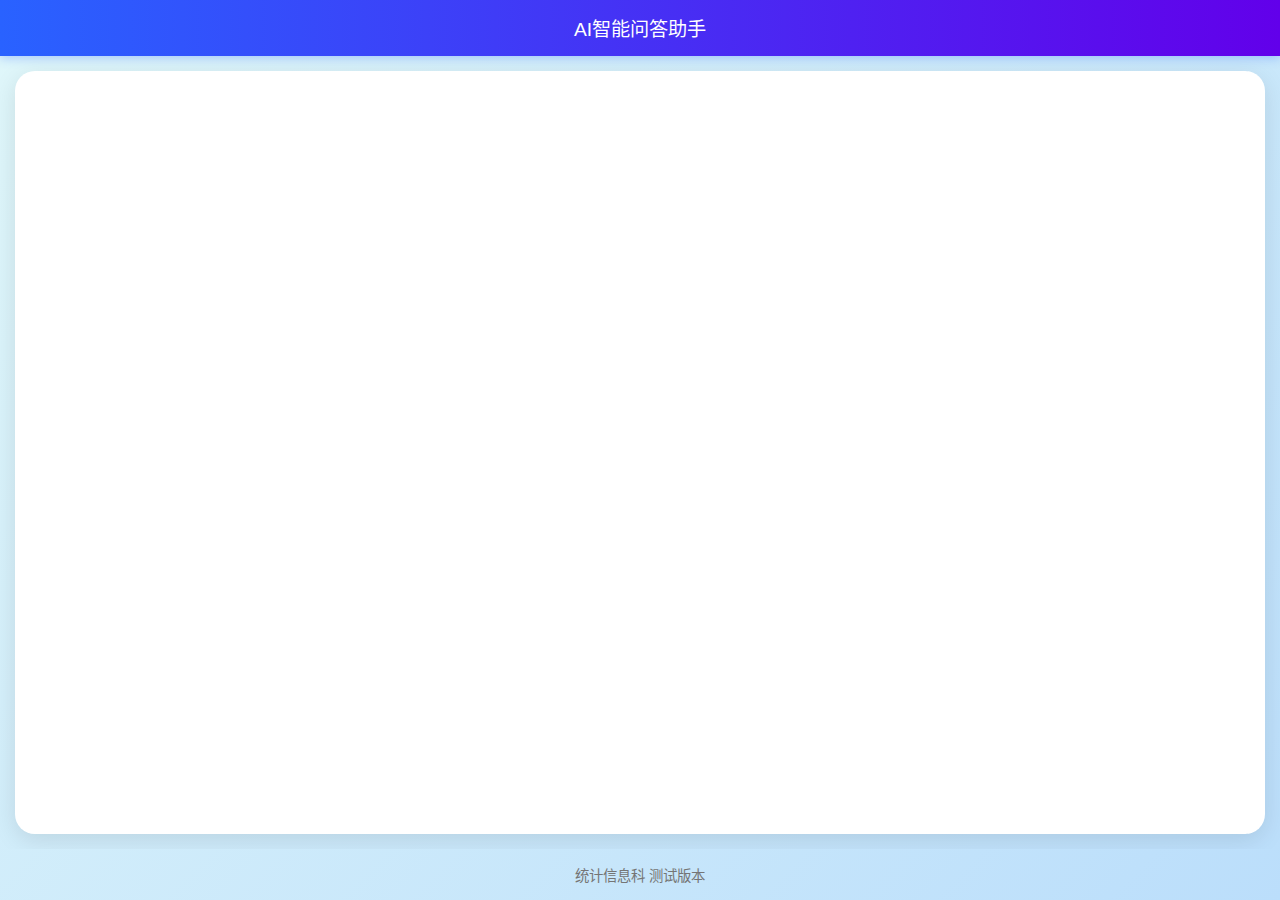
<file: index.html>
<!DOCTYPE html>
<html lang="zh-CN">
<head>
    <meta charset="UTF-8">
    <meta name="viewport" content="width=device-width, initial-scale=1.0, maximum-scale=1.0, user-scalable=no">
    <meta name="apple-mobile-web-app-capable" content="yes">
    <meta name="format-detection" content="telephone=no">
    <meta name="referrer" content="never">
    <title>AI智能问答助手</title>
    <style>
        * {
            margin: 0;
            padding: 0;
            box-sizing: border-box;
        }
        body {
            font-family: -apple-system, BlinkMacSystemFont, 'Segoe UI', Roboto, sans-serif;
            background: linear-gradient(135deg, #e0f7fa 0%, #bbdefb 100%);
            height: 100vh;
            display: flex;
            flex-direction: column;
            padding: env(safe-area-inset-top) 0 env(safe-area-inset-bottom) 0;
            /* 企业微信WebView兼容 */
            -webkit-overflow-scrolling: touch;
            overflow-scrolling: touch;
        }
        .header {
            background: linear-gradient(to right, #2962ff, #6200ea);
            color: white;
            padding: 14px 20px;
            text-align: center;
            box-shadow: 0 2px 10px rgba(41, 98, 255, 0.3);
            /* 适配刘海屏 */
            padding-top: calc(14px + env(safe-area-inset-top));
        }
        h1 {
            font-size: 1.2rem;
            font-weight: 500;
        }
        .container {
            flex: 1;
            position: relative;
            padding: 15px;
            /* 解决企业微信滚动问题 */
            overflow: hidden;
        }
        .frame-container {
            background: white;
            border-radius: 20px;
            box-shadow: 0 6px 25px rgba(0, 0, 0, 0.1);
            overflow: hidden;
            height: 100%;
            /* 企业微信WebView兼容 */
            transform: translateZ(0);
            -webkit-transform: translateZ(0);
        }
        /* 关键修复：强制iframe全尺寸显示 */
        iframe {
            width: 100%;
            height: 100%;
            border: none;
            display: block;
            /* 解决企业微信iframe加载问题 */
            min-height: calc(100vh - 160px);
        }
        .tip {
            text-align: center;
            color: #757575;
            font-size: 0.9rem;
            padding: 15px;
            /* 适配底部安全区域 */
            padding-bottom: calc(15px + env(safe-area-inset-bottom));
        }
        .loading {
            position: absolute;
            top: 50%;
            left: 50%;
            transform: translate(-50%, -50%);
            text-align: center;
            color: #666;
        }
        .loading-spinner {
            width: 30px;
            height: 30px;
            border: 3px solid #ddd;
            border-top-color: #2962ff;
            border-radius: 50%;
            animation: spin 1s linear infinite;
            margin: 0 auto 10px;
        }
        @keyframes spin {
            to { transform: rotate(360deg); }
        }
    </style>
</head>
<body>
    <div class="header">
        <h1>AI智能问答助手</h1>
    </div>

    <div class="container">
        <div class="frame-container">
            <!-- 加载提示 -->
            <div class="loading" id="loading-indicator">
                <div class="loading-spinner"></div>
                <p>正在加载对话界面...</p>
            </div>
            
            <!-- 直接嵌入目标链接 -->
            <iframe
                src="http://14.116.240.82:30080/chatbot/Kr17mLEiTY6oyCHM2sYHgw"
                frameborder="0"
                allow="microphone"
                onload="document.getElementById('loading-indicator').style.display='none'">
            </iframe>
        </div>
    </div>

    <div class="tip">
        统计信息科 测试版本
    </div>

    <script>
        // 企业微信WebView兼容性处理
        document.addEventListener('DOMContentLoaded', function() {
            // 检测是否在企业微信环境
            function isWeCom() {
                const ua = navigator.userAgent.toLowerCase();
                return ua.indexOf('wxwork') > -1;
            }
            
            // 企业微信环境特殊处理
            if (isWeCom()) {
                console.log('运行在企业微信环境');
                
                // 处理iframe加载失败情况
                const iframe = document.querySelector('iframe');
                iframe.onerror = function() {
                    document.getElementById('loading-indicator').innerHTML = `
                        <p style="color:#e53e3e;">加载失败</p>
                        <p style="font-size:0.8rem;">请点击下方提示链接访问</p>
                    `;
                };
                
                // 监听页面滚动，优化体验
                document.body.addEventListener('touchmove', function(e) {
                    e.stopPropagation();
                }, { passive: false });
            }
        });
    </script>
</body>
</html>
</file>
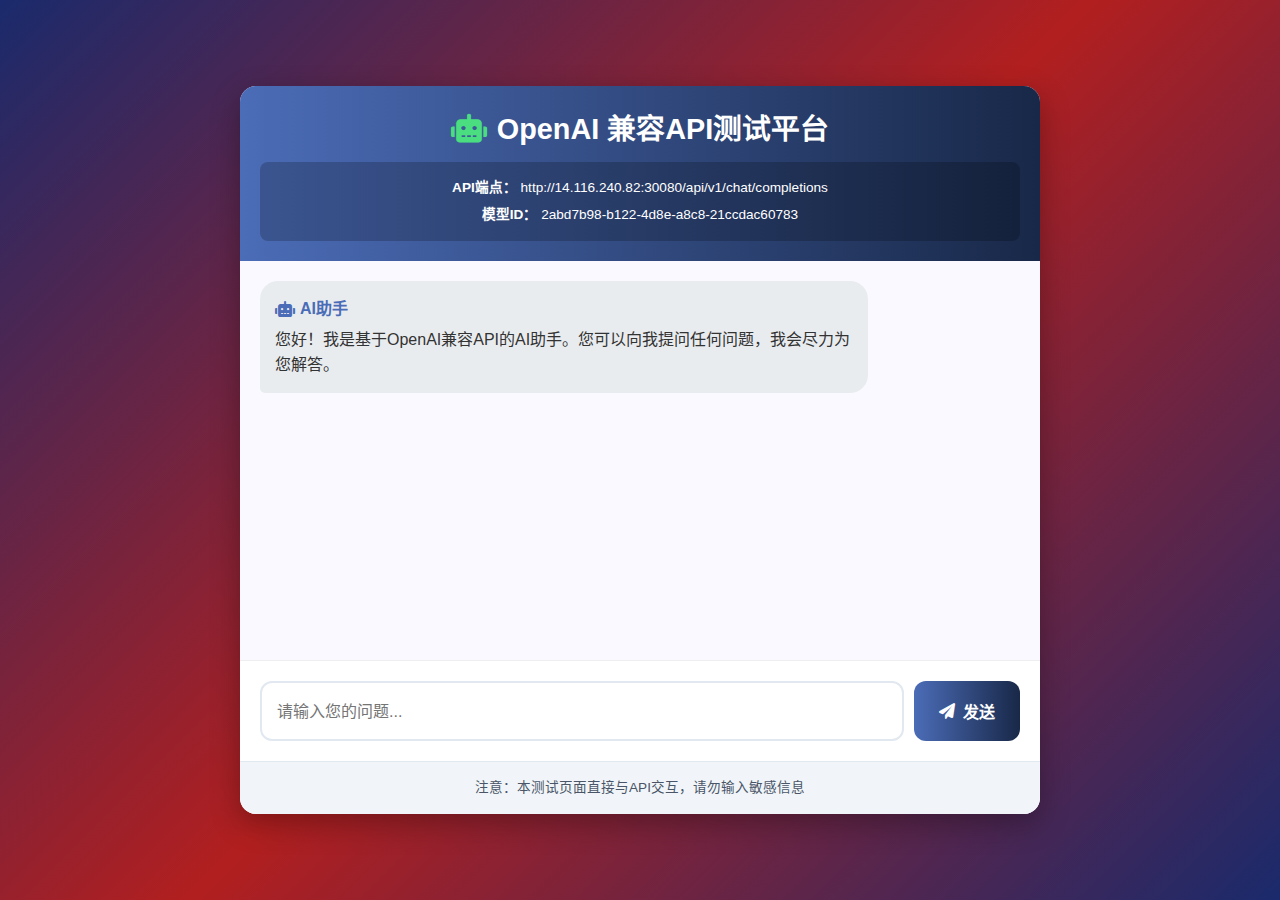
<file: index1.html>
<!DOCTYPE html>
<html lang="zh-CN">
<head>
    <meta charset="UTF-8">
    <meta name="viewport" content="width=device-width, initial-scale=1.0">
    <title>OpenAI API 测试界面</title>
    <link rel="stylesheet" href="https://cdnjs.cloudflare.com/ajax/libs/font-awesome/6.0.0/css/all.min.css">
    <style>
        * {
            box-sizing: border-box;
            margin: 0;
            padding: 0;
            font-family: 'Segoe UI', Tahoma, Geneva, Verdana, sans-serif;
        }

        body {
            background: linear-gradient(135deg, #1a2a6c, #b21f1f, #1a2a6c);
            color: #333;
            line-height: 1.6;
            min-height: 100vh;
            padding: 20px;
            display: flex;
            justify-content: center;
            align-items: center;
        }

        .container {
            max-width: 800px;
            width: 100%;
            background: rgba(255, 255, 255, 0.95);
            border-radius: 16px;
            box-shadow: 0 10px 30px rgba(0, 0, 0, 0.3);
            overflow: hidden;
        }

        header {
            background: linear-gradient(to right, #4b6cb7, #182848);
            color: white;
            padding: 20px;
            text-align: center;
            position: relative;
        }

        h1 {
            font-size: 1.8rem;
            margin-bottom: 10px;
            display: flex;
            align-items: center;
            justify-content: center;
            gap: 10px;
        }

        h1 i {
            color: #4ade80;
        }

        .api-info {
            background: rgba(0, 0, 0, 0.2);
            border-radius: 8px;
            padding: 10px;
            margin-top: 10px;
            font-size: 0.85rem;
            overflow: hidden;
        }

        .api-info p {
            margin: 5px 0;
            word-break: break-all;
        }

        .chat-container {
            display: flex;
            flex-direction: column;
            height: 500px;
        }

        .chat-history {
            flex: 1;
            padding: 20px;
            overflow-y: auto;
            display: flex;
            flex-direction: column;
            gap: 15px;
            background: #f9f9ff;
        }

        .message {
            max-width: 80%;
            padding: 15px;
            border-radius: 18px;
            position: relative;
            animation: fadeIn 0.3s ease-out;
        }

        @keyframes fadeIn {
            from { opacity: 0; transform: translateY(10px); }
            to { opacity: 1; transform: translateY(0); }
        }

        .user-message {
            background: #4b6cb7;
            color: white;
            align-self: flex-end;
            border-bottom-right-radius: 5px;
        }

        .ai-message {
            background: #e9ecef;
            align-self: flex-start;
            border-bottom-left-radius: 5px;
        }

        .message-header {
            font-weight: bold;
            margin-bottom: 5px;
            display: flex;
            align-items: center;
            gap: 5px;
        }

        .user-header {
            color: #d1e8ff;
        }

        .ai-header {
            color: #4b6cb7;
        }

        .input-area {
            display: flex;
            padding: 20px;
            background: white;
            border-top: 1px solid #eee;
            gap: 10px;
        }

        #user-input {
            flex: 1;
            padding: 15px;
            border: 2px solid #e2e8f0;
            border-radius: 12px;
            font-size: 1rem;
            outline: none;
            transition: border-color 0.3s;
            resize: none;
            min-height: 60px;
            max-height: 120px;
        }

        #user-input:focus {
            border-color: #4b6cb7;
            box-shadow: 0 0 0 3px rgba(75, 108, 183, 0.2);
        }

        #send-btn {
            background: linear-gradient(to right, #4b6cb7, #182848);
            color: white;
            border: none;
            border-radius: 12px;
            padding: 0 25px;
            cursor: pointer;
            font-size: 1rem;
            font-weight: 600;
            transition: all 0.3s;
            display: flex;
            align-items: center;
            justify-content: center;
            gap: 8px;
        }

        #send-btn:hover {
            transform: translateY(-2px);
            box-shadow: 0 5px 15px rgba(75, 108, 183, 0.4);
        }

        #send-btn:disabled {
            background: #a0aec0;
            transform: none;
            box-shadow: none;
            cursor: not-allowed;
        }

        .loading {
            display: inline-block;
            width: 20px;
            height: 20px;
            border: 3px solid rgba(255,255,255,.3);
            border-radius: 50%;
            border-top-color: #fff;
            animation: spin 1s ease-in-out infinite;
            margin-right: 8px;
        }

        @keyframes spin {
            to { transform: rotate(360deg); }
        }

        .typing-indicator {
            background: #e9ecef;
            padding: 15px;
            border-radius: 18px;
            align-self: flex-start;
            display: flex;
            align-items: center;
            gap: 5px;
            color: #4a5568;
            font-style: italic;
        }

        .typing-dot {
            width: 8px;
            height: 8px;
            background: #4b6cb7;
            border-radius: 50%;
            animation: bounce 1.5s infinite;
        }

        .typing-dot:nth-child(2) {
            animation-delay: 0.2s;
        }

        .typing-dot:nth-child(3) {
            animation-delay: 0.4s;
        }

        @keyframes bounce {
            0%, 100% { transform: translateY(0); }
            50% { transform: translateY(-5px); }
        }

        footer {
            text-align: center;
            padding: 15px;
            background: #f1f5f9;
            color: #4a5568;
            font-size: 0.85rem;
            border-top: 1px solid #e2e8f0;
        }

        @media (max-width: 600px) {
            body {
                padding: 10px;
            }
            
            .container {
                border-radius: 12px;
            }
            
            h1 {
                font-size: 1.5rem;
            }
            
            .chat-container {
                height: 70vh;
            }
            
            .message {
                max-width: 90%;
            }
            
            .input-area {
                flex-direction: column;
            }
            
            #send-btn {
                padding: 15px;
                width: 100%;
            }
        }
    </style>
</head>
<body>
    <div class="container">
        <header>
            <h1><i class="fas fa-robot"></i> OpenAI 兼容API测试平台</h1>
            <div class="api-info">
                <p><strong>API端点：</strong> http://14.116.240.82:30080/api/v1/chat/completions</p>
                <p><strong>模型ID：</strong> 2abd7b98-b122-4d8e-a8c8-21ccdac60783</p>
            </div>
        </header>
        
        <main class="chat-container">
            <div class="chat-history" id="chat-history">
                <div class="message ai-message">
                    <div class="message-header ai-header">
                        <i class="fas fa-robot"></i> AI助手
                    </div>
                    <div class="message-content">
                        您好！我是基于OpenAI兼容API的AI助手。您可以向我提问任何问题，我会尽力为您解答。
                    </div>
                </div>
            </div>
            
            <div class="input-area">
                <textarea 
                    id="user-input" 
                    placeholder="请输入您的问题..." 
                    rows="1"
                ></textarea>
                <button id="send-btn">
                    <i class="fas fa-paper-plane"></i> 发送
                </button>
            </div>
        </main>
        
        <footer>
            注意：本测试页面直接与API交互，请勿输入敏感信息
        </footer>
    </div>

    <script>
        document.addEventListener('DOMContentLoaded', () => {
            const chatHistory = document.getElementById('chat-history');
            const userInput = document.getElementById('user-input');
            const sendBtn = document.getElementById('send-btn');
            
            // 自动调整输入框高度
            userInput.addEventListener('input', function() {
                this.style.height = 'auto';
                this.style.height = (this.scrollHeight) + 'px';
            });
            
            // 发送消息函数
            async function sendMessage() {
                const message = userInput.value.trim();
                if (!message) return;
                
                // 禁用输入和按钮
                userInput.disabled = true;
                sendBtn.disabled = true;
                sendBtn.innerHTML = '<span class="loading"></span> 思考中...';
                
                // 添加用户消息
                addMessage(message, 'user');
                userInput.value = '';
                userInput.style.height = 'auto';
                
                // 显示AI正在输入提示
                const typingIndicator = document.createElement('div');
                typingIndicator.className = 'typing-indicator';
                typingIndicator.innerHTML = `
                    <div class="typing-dot"></div>
                    <div class="typing-dot"></div>
                    <div class="typing-dot"></div>
                    <span>AI正在思考...</span>
                `;
                chatHistory.appendChild(typingIndicator);
                chatHistory.scrollTop = chatHistory.scrollHeight;
                
                try {
                    // 调用API
                    const response = await fetch('http://14.116.240.82:30080/api/v1/chat/completions', {
                        method: 'POST',
                        headers: {
                            'Content-Type': 'application/json',
                            'Authorization': 'Bearer sk-e2706a82412705c0e90a26ba311da546'
                        },
                        body: JSON.stringify({
                            model: "2abd7b98-b122-4d8e-a8c8-21ccdac60783",
                            messages: [
                                { role: "user", content: message }
                            ],
                            temperature: 0.7,
                            max_tokens: 1000
                        })
                    });
                    
                    if (!response.ok) {
                        throw new Error(`API请求失败: ${response.status} ${response.statusText}`);
                    }
                    
                    const data = await response.json();
                    
                    // 移除输入提示
                    chatHistory.removeChild(typingIndicator);
                    
                    // 添加AI回复
                    const aiResponse = data.choices[0].message.content;
                    addMessage(aiResponse, 'ai');
                    
                } catch (error) {
                    console.error('API调用错误:', error);
                    
                    // 移除输入提示
                    chatHistory.removeChild(typingIndicator);
                    
                    // 显示错误信息
                    addMessage(`请求失败: ${error.message}。请检查网络连接或API配置。`, 'ai');
                } finally {
                    // 重新启用输入和按钮
                    userInput.disabled = false;
                    sendBtn.disabled = false;
                    sendBtn.innerHTML = '<i class="fas fa-paper-plane"></i> 发送';
                    userInput.focus();
                }
            }
            
            // 添加消息到聊天历史
            function addMessage(content, sender) {
                const messageDiv = document.createElement('div');
                messageDiv.className = `message ${sender}-message`;
                
                messageDiv.innerHTML = `
                    <div class="message-header ${sender}-header">
                        <i class="fas ${sender === 'user' ? 'fa-user' : 'fa-robot'}"></i>
                        ${sender === 'user' ? '您' : 'AI助手'}
                    </div>
                    <div class="message-content">${content}</div>
                `;
                
                chatHistory.appendChild(messageDiv);
                chatHistory.scrollTop = chatHistory.scrollHeight;
            }
            
            // 事件监听
            sendBtn.addEventListener('click', sendMessage);
            
            userInput.addEventListener('keydown', (e) => {
                if (e.key === 'Enter' && !e.shiftKey) {
                    e.preventDefault();
                    sendMessage();
                }
            });
        });
    </script>
</body>
</html>
</file>
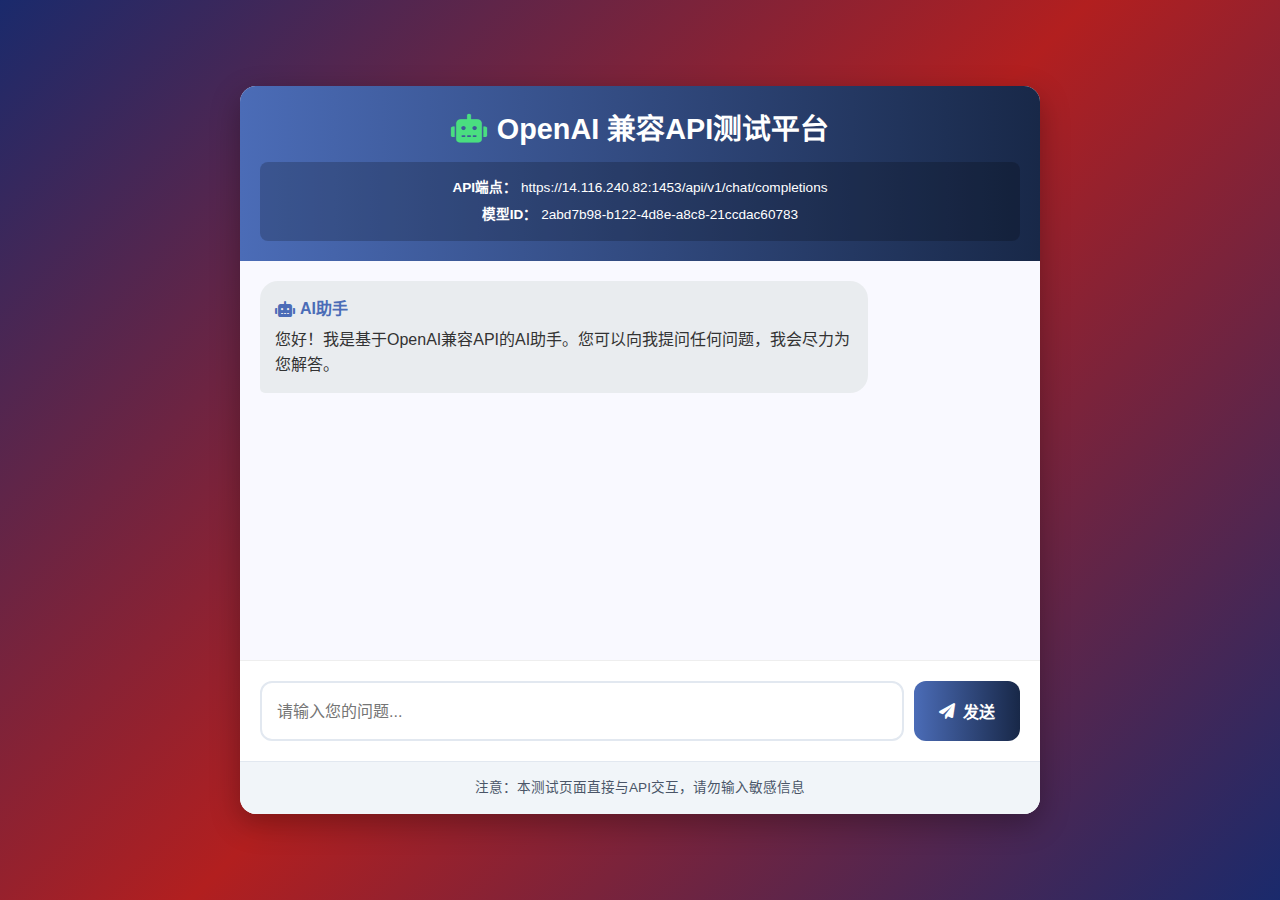
<file: index2.html>
<!DOCTYPE html>
<html lang="zh-CN">
<head>
    <meta charset="UTF-8">
    <meta name="viewport" content="width=device-width, initial-scale=1.0">
    <title>OpenAI API 测试界面</title>
    <link rel="stylesheet" href="https://cdnjs.cloudflare.com/ajax/libs/font-awesome/6.0.0/css/all.min.css">
    <style>
        * {
            box-sizing: border-box;
            margin: 0;
            padding: 0;
            font-family: 'Segoe UI', Tahoma, Geneva, Verdana, sans-serif;
        }

        body {
            background: linear-gradient(135deg, #1a2a6c, #b21f1f, #1a2a6c);
            color: #333;
            line-height: 1.6;
            min-height: 100vh;
            padding: 20px;
            display: flex;
            justify-content: center;
            align-items: center;
        }

        .container {
            max-width: 800px;
            width: 100%;
            background: rgba(255, 255, 255, 0.95);
            border-radius: 16px;
            box-shadow: 0 10px 30px rgba(0, 0, 0, 0.3);
            overflow: hidden;
        }

        header {
            background: linear-gradient(to right, #4b6cb7, #182848);
            color: white;
            padding: 20px;
            text-align: center;
            position: relative;
        }

        h1 {
            font-size: 1.8rem;
            margin-bottom: 10px;
            display: flex;
            align-items: center;
            justify-content: center;
            gap: 10px;
        }

        h1 i {
            color: #4ade80;
        }

        .api-info {
            background: rgba(0, 0, 0, 0.2);
            border-radius: 8px;
            padding: 10px;
            margin-top: 10px;
            font-size: 0.85rem;
            overflow: hidden;
        }

        .api-info p {
            margin: 5px 0;
            word-break: break-all;
        }

        .chat-container {
            display: flex;
            flex-direction: column;
            height: 500px;
        }

        .chat-history {
            flex: 1;
            padding: 20px;
            overflow-y: auto;
            display: flex;
            flex-direction: column;
            gap: 15px;
            background: #f9f9ff;
        }

        .message {
            max-width: 80%;
            padding: 15px;
            border-radius: 18px;
            position: relative;
            animation: fadeIn 0.3s ease-out;
        }

        @keyframes fadeIn {
            from { opacity: 0; transform: translateY(10px); }
            to { opacity: 1; transform: translateY(0); }
        }

        .user-message {
            background: #4b6cb7;
            color: white;
            align-self: flex-end;
            border-bottom-right-radius: 5px;
        }

        .ai-message {
            background: #e9ecef;
            align-self: flex-start;
            border-bottom-left-radius: 5px;
        }

        .message-header {
            font-weight: bold;
            margin-bottom: 5px;
            display: flex;
            align-items: center;
            gap: 5px;
        }

        .user-header {
            color: #d1e8ff;
        }

        .ai-header {
            color: #4b6cb7;
        }

        .input-area {
            display: flex;
            padding: 20px;
            background: white;
            border-top: 1px solid #eee;
            gap: 10px;
        }

        #user-input {
            flex: 1;
            padding: 15px;
            border: 2px solid #e2e8f0;
            border-radius: 12px;
            font-size: 1rem;
            outline: none;
            transition: border-color 0.3s;
            resize: none;
            min-height: 60px;
            max-height: 120px;
        }

        #user-input:focus {
            border-color: #4b6cb7;
            box-shadow: 0 0 0 3px rgba(75, 108, 183, 0.2);
        }

        #send-btn {
            background: linear-gradient(to right, #4b6cb7, #182848);
            color: white;
            border: none;
            border-radius: 12px;
            padding: 0 25px;
            cursor: pointer;
            font-size: 1rem;
            font-weight: 600;
            transition: all 0.3s;
            display: flex;
            align-items: center;
            justify-content: center;
            gap: 8px;
        }

        #send-btn:hover {
            transform: translateY(-2px);
            box-shadow: 0 5px 15px rgba(75, 108, 183, 0.4);
        }

        #send-btn:disabled {
            background: #a0aec0;
            transform: none;
            box-shadow: none;
            cursor: not-allowed;
        }

        .loading {
            display: inline-block;
            width: 20px;
            height: 20px;
            border: 3px solid rgba(255,255,255,.3);
            border-radius: 50%;
            border-top-color: #fff;
            animation: spin 1s ease-in-out infinite;
            margin-right: 8px;
        }

        @keyframes spin {
            to { transform: rotate(360deg); }
        }

        .typing-indicator {
            background: #e9ecef;
            padding: 15px;
            border-radius: 18px;
            align-self: flex-start;
            display: flex;
            align-items: center;
            gap: 5px;
            color: #4a5568;
            font-style: italic;
        }

        .typing-dot {
            width: 8px;
            height: 8px;
            background: #4b6cb7;
            border-radius: 50%;
            animation: bounce 1.5s infinite;
        }

        .typing-dot:nth-child(2) {
            animation-delay: 0.2s;
        }

        .typing-dot:nth-child(3) {
            animation-delay: 0.4s;
        }

        @keyframes bounce {
            0%, 100% { transform: translateY(0); }
            50% { transform: translateY(-5px); }
        }

        footer {
            text-align: center;
            padding: 15px;
            background: #f1f5f9;
            color: #4a5568;
            font-size: 0.85rem;
            border-top: 1px solid #e2e8f0;
        }

        @media (max-width: 600px) {
            body {
                padding: 10px;
            }
            
            .container {
                border-radius: 12px;
            }
            
            h1 {
                font-size: 1.5rem;
            }
            
            .chat-container {
                height: 70vh;
            }
            
            .message {
                max-width: 90%;
            }
            
            .input-area {
                flex-direction: column;
            }
            
            #send-btn {
                padding: 15px;
                width: 100%;
            }
        }
    </style>
</head>
<body>
    <div class="container">
        <header>
            <h1><i class="fas fa-robot"></i> OpenAI 兼容API测试平台</h1>
            <div class="api-info">
                <p><strong>API端点：</strong> https://14.116.240.82:1453/api/v1/chat/completions</p>
                <p><strong>模型ID：</strong> 2abd7b98-b122-4d8e-a8c8-21ccdac60783</p>
            </div>
        </header>
        
        <main class="chat-container">
            <div class="chat-history" id="chat-history">
                <div class="message ai-message">
                    <div class="message-header ai-header">
                        <i class="fas fa-robot"></i> AI助手
                    </div>
                    <div class="message-content">
                        您好！我是基于OpenAI兼容API的AI助手。您可以向我提问任何问题，我会尽力为您解答。
                    </div>
                </div>
            </div>
            
            <div class="input-area">
                <textarea 
                    id="user-input" 
                    placeholder="请输入您的问题..." 
                    rows="1"
                ></textarea>
                <button id="send-btn">
                    <i class="fas fa-paper-plane"></i> 发送
                </button>
            </div>
        </main>
        
        <footer>
            注意：本测试页面直接与API交互，请勿输入敏感信息
        </footer>
    </div>

    <script>
        document.addEventListener('DOMContentLoaded', () => {
            const chatHistory = document.getElementById('chat-history');
            const userInput = document.getElementById('user-input');
            const sendBtn = document.getElementById('send-btn');
            
            // 自动调整输入框高度
            userInput.addEventListener('input', function() {
                this.style.height = 'auto';
                this.style.height = (this.scrollHeight) + 'px';
            });
            
            // 发送消息函数
            async function sendMessage() {
                const message = userInput.value.trim();
                if (!message) return;
                
                // 禁用输入和按钮
                userInput.disabled = true;
                sendBtn.disabled = true;
                sendBtn.innerHTML = '<span class="loading"></span> 思考中...';
                
                // 添加用户消息
                addMessage(message, 'user');
                userInput.value = '';
                userInput.style.height = 'auto';
                
                // 显示AI正在输入提示
                const typingIndicator = document.createElement('div');
                typingIndicator.className = 'typing-indicator';
                typingIndicator.innerHTML = `
                    <div class="typing-dot"></div>
                    <div class="typing-dot"></div>
                    <div class="typing-dot"></div>
                    <span>AI正在思考...</span>
                `;
                chatHistory.appendChild(typingIndicator);
                chatHistory.scrollTop = chatHistory.scrollHeight;
                
                try {
                    // 调用API
                    const response = await fetch('https://14.116.240.82:1453/api/v1/chat/completions', {
                        method: 'POST',
                        headers: {
                            'Content-Type': 'application/json',
                            'Authorization': 'Bearer sk-e2706a82412705c0e90a26ba311da546'
                        },
                        body: JSON.stringify({
                            model: "2abd7b98-b122-4d8e-a8c8-21ccdac60783",
                            messages: [
                                { role: "user", content: message }
                            ],
                            temperature: 0.7,
                            max_tokens: 1000
                        })
                    });
                    
                    if (!response.ok) {
                        throw new Error(`API请求失败: ${response.status} ${response.statusText}`);
                    }
                    
                    const data = await response.json();
                    
                    // 移除输入提示
                    chatHistory.removeChild(typingIndicator);
                    
                    // 添加AI回复
                    const aiResponse = data.choices[0].message.content;
                    addMessage(aiResponse, 'ai');
                    
                } catch (error) {
                    console.error('API调用错误:', error);
                    
                    // 移除输入提示
                    chatHistory.removeChild(typingIndicator);
                    
                    // 显示错误信息
                    addMessage(`请求失败: ${error.message}。请检查网络连接或API配置。`, 'ai');
                } finally {
                    // 重新启用输入和按钮
                    userInput.disabled = false;
                    sendBtn.disabled = false;
                    sendBtn.innerHTML = '<i class="fas fa-paper-plane"></i> 发送';
                    userInput.focus();
                }
            }
            
            // 添加消息到聊天历史
            function addMessage(content, sender) {
                const messageDiv = document.createElement('div');
                messageDiv.className = `message ${sender}-message`;
                
                messageDiv.innerHTML = `
                    <div class="message-header ${sender}-header">
                        <i class="fas ${sender === 'user' ? 'fa-user' : 'fa-robot'}"></i>
                        ${sender === 'user' ? '您' : 'AI助手'}
                    </div>
                    <div class="message-content">${content}</div>
                `;
                
                chatHistory.appendChild(messageDiv);
                chatHistory.scrollTop = chatHistory.scrollHeight;
            }
            
            // 事件监听
            sendBtn.addEventListener('click', sendMessage);
            
            userInput.addEventListener('keydown', (e) => {
                if (e.key === 'Enter' && !e.shiftKey) {
                    e.preventDefault();
                    sendMessage();
                }
            });
        });
    </script>
</body>
</html>
</file>
